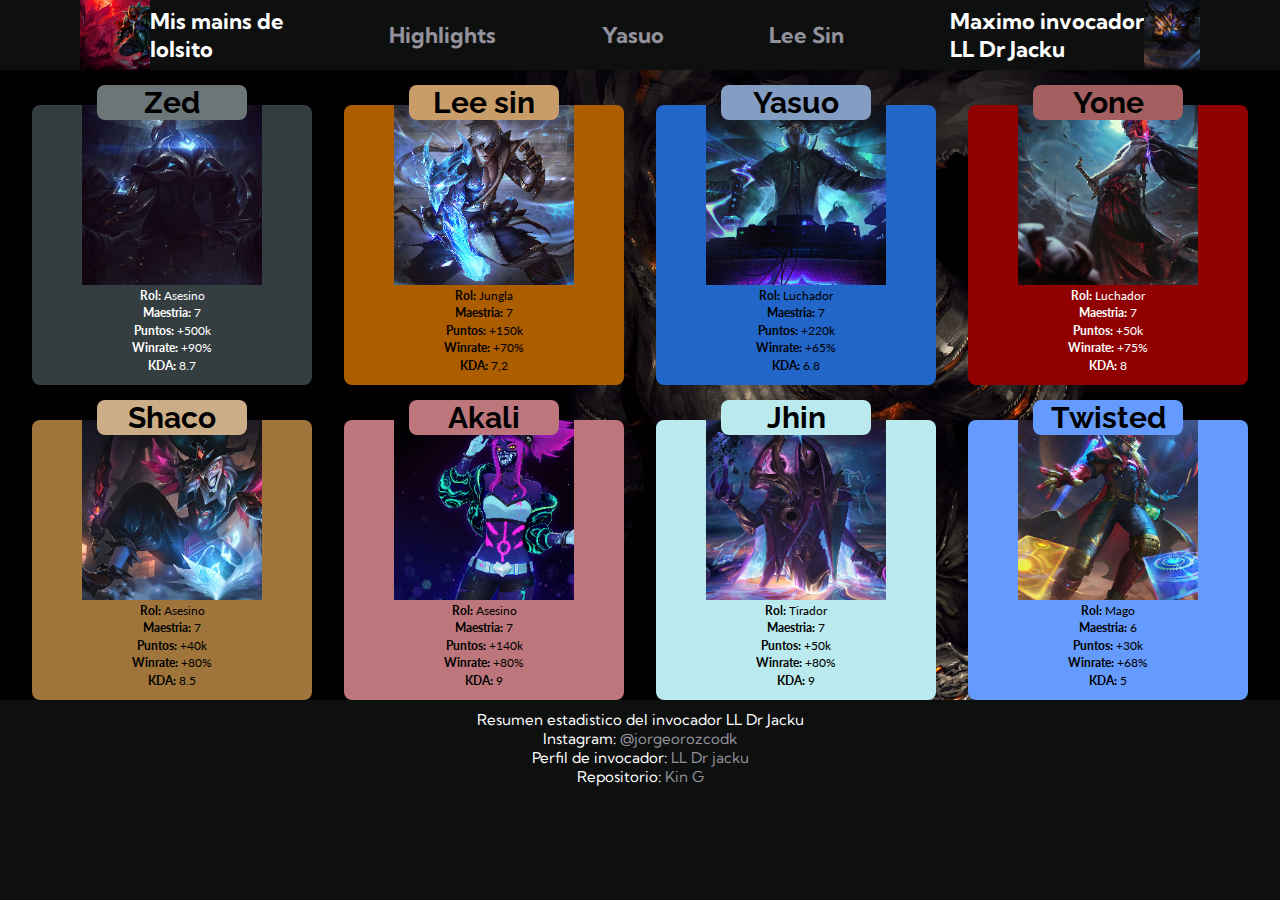
<file: docs/index.html>
<!DOCTYPE html>
<html lang="en">
<head>
    <meta charset="UTF-8">
    <meta http-equiv="X-UA-Compatible" content="IE=edge">
    <meta name="viewport" content="width=device-width, initial-scale=1.0">
    <title>Universe of LoL</title>
    <link href="https://fonts.googleapis.com/css2?family=Kumbh+Sans&display=swap" rel="stylesheet">
    <link href="https://fonts.googleapis.com/css2?family=Raleway:wght@300&display=swap" rel="stylesheet">
    <link href="https://fonts.googleapis.com/css2?family=Lato&display=swap" rel="stylesheet">
    <link rel="stylesheet" href="./style.css">
</head>
<body>
    <header>
        <div class="logo">
            <img src="./img/logo.png" alt="Logotipo primario">
            <h1>Mis mains de<br>lolsito</h1>
        </div>

        <div class="logo" id="replays">
            <h1><a href="./highlights.html" target="_blank">Highlights</a></h1>
        </div>

        <div class="logo" id="ot1">
            <h1><a href="./yasuo.html" target="_blank">Yasuo</a></h1>
        </div>

        <div class="logo" id="ot2">
            <h1><a href="./lee.html" target="_blank">Lee Sin</a></h1>
        </div>

        <div class="logo" id="autor">
            <h1>Maximo invocador<br>LL Dr Jacku</h1>
            <img src="./img/autor.png" alt="Autor">
        </div>
    </header>
    <main>
        <section class="lista-campeones">
            
            <div class="contenedor">
                <div class="titulo" id="zed-t">
                    <h2>Zed</h2>
                </div>
                <div class="campeon" id="zed">
                    <img src="./img/zed2.png" alt="Maestro de las sombras">
                    <p><b>Rol:</b> Asesino</p>
                    <p><b>Maestria:</b> 7</p>
                    <p><b>Puntos:</b> +500k</p>
                    <p><b>Winrate:</b> +90%</p>
                    <p><b>KDA:</b> 8.7</p>
                </div>
            </div>

            <div class="contenedor">
                <div class="titulo" id="lee-t">
                    <h2>Lee sin</h2>
                </div>
                <div class="campeon" id="lee">
                    <img src="./img/lee.png" alt="Monje ciego">
                    <p><b>Rol:</b> Jungla</p>
                    <p><b>Maestria:</b> 7</p>
                    <p><b>Puntos:</b> +150k</p>
                    <p><b>Winrate:</b> +70%</p>
                    <p><b>KDA:</b> 7,2</p>
                </div>
            </div>

            <div class="contenedor">
                <div class="titulo" id="yasuo-t">
                    <h2>Yasuo</h2>
                </div>
                <div class="campeon" id="yasuo">
                    <img src="./img/yasuo.png" alt="Maestro del viento">
                    <p><b>Rol:</b> Luchador</p>
                    <p><b>Maestria:</b> 7</p>
                    <p><b>Puntos:</b> +220k</p>
                    <p><b>Winrate:</b> +65%</p>
                    <p><b>KDA:</b> 6.8</p>
                </div>
            </div>

            <div class="contenedor">
                <div class="titulo" id="yone-t">
                    <h2>Yone</h2>
                </div>
                <div class="campeon" id="yone">
                    <img src="./img/yone.png" alt="Cazador fantasma">
                    <p><b>Rol:</b> Luchador</p>
                    <p><b>Maestria:</b> 7</p>
                    <p><b>Puntos:</b> +50k</p>
                    <p><b>Winrate:</b> +75%</p>
                    <p><b>KDA:</b> 8</p>
                </div>
            </div>

            <div class="contenedor">
                <div class="titulo" id="shaco-t">
                    <h2>Shaco</h2>
                </div>
                <div class="campeon" id="shaco">
                    <img src="./img/shaco.png" alt="Payaso">
                    <p><b>Rol:</b> Asesino</p>
                    <p><b>Maestria:</b> 7</p>
                    <p><b>Puntos:</b> +40k</p>
                    <p><b>Winrate:</b> +80%</p>
                    <p><b>KDA:</b> 8.5</p>
                </div>
            </div>

            <div class="contenedor">
                <div class="titulo" id="akali">
                    <h2>Akali</h2>
                </div>
                <div class="campeon" id="akali">
                    <img src="./img/akali.png" alt="Asesina">
                    <p><b>Rol:</b> Asesino</p>
                    <p><b>Maestria:</b> 7</p>
                    <p><b>Puntos:</b> +140k</p>
                    <p><b>Winrate:</b> +80%</p>
                    <p><b>KDA:</b> 9</p>
                </div>
            </div>

            <div class="contenedor">
                <div class="titulo" id="jhin">
                    <h2>Jhin</h2>
                </div>
                <div class="campeon" id="jhin">
                    <img src="./img/jhin.png" alt="Francotirador">
                    <p><b>Rol:</b> Tirador</p>
                    <p><b>Maestria:</b> 7</p>
                    <p><b>Puntos:</b> +50k</p>
                    <p><b>Winrate:</b> +80%</p>
                    <p><b>KDA:</b> 9</p>
                </div>
            </div>

            <div class="contenedor">
                <div class="titulo" id="fate">
                    <h2>Twisted</h2>
                </div>
                <div class="campeon" id="fate">
                    <img src="./img/fate.png" alt="Gambitero">
                    <p><b>Rol:</b> Mago</p>
                    <p><b>Maestria:</b> 6</p>
                    <p><b>Puntos:</b> +30k</p>
                    <p><b>Winrate:</b> +68%</p>
                    <p><b>KDA:</b> 5</p>
                </div>
            </div>

        </section>
    </main>
    <footer>
        <p>Resumen estadistico del invocador LL Dr Jacku</p>
        <p>Instagram: <a href="https://www.instagram.com/jorge.orozcodk/"" target="_blank">@jorgeorozcodk</a></p>
        <p>Perfil de invocador: <a href="https://www.leagueofgraphs.com/es/summoner/lan/LL+Dr+Jacku" target="_blank">LL Dr jacku</a></p>
        <p>Repositorio: <a href="https://github.com/Kin-George/Web-Design" target="_blank">Kin G</a></p>
    </footer>
</body>
</html>
</file>
<file: docs/style.css>
* {
    box-sizing: border-box;
    padding: 0px;
    margin: 0px;
}

html {
    font-size: 62.5%;
    background-color: rgb(14, 15, 15);
}

header {
    display: flex;
    justify-content: space-between;
    color: rgb(255, 255, 255);
    margin: 0 2rem;
    flex-wrap: wrap;
    font-size: 0.8rem;
}

.logo {
    display: flex;
    align-items: center;
    flex-direction: row;
    font-family: 'Kumbh Sans', sans-serif;
}

#replays {
    flex-direction: row;
}

#replays > h1 {
    margin-left: 1.4rem;
}

#ot1 {
    flex-direction: row;
}

#ot1 > h1 {
    margin-left: 1.4rem;
}

#ot2 {
    flex-direction: row;
}

#ot2 > h1 {
    margin-left: 1.4rem;
}

#autor {
    flex-direction: row-reverse;
}

#autor > h1 {
    margin-left: 1.4rem;
}

header>div>img {
    height: 7rem;
    width: auto;
}

.lista-campeones {
    background-image: url(img/fondo.png);
    display: flex;
    flex-direction: row;
    justify-content: space-evenly;
    flex-wrap: wrap;
    padding: 1rem;
}

.contenedor {
    display: flex;
    flex-direction: column;
    align-items: center;
}

.campeon {
    height: 28rem;
    width: 28rem;
    font-size: 1.2rem;
    border-radius: 0.8rem;
    display: flex;
    flex-direction: column;
    align-items: center;
    justify-content: space-between;
    padding-bottom: 1.2rem;
    font-family: 'Lato', sans-serif;
}

img {
    width: 18rem;
    height: 18rem;
}

.titulo {
    font-size: 2rem;
    width: 15rem;
    border-radius: 0.8rem;
    position: relative;
    top: 1.5rem;
    font-family: 'Raleway', sans-serif;
}

.titulo>h2 {
    display: flex;
    justify-content: center;
}

#zed {
    background-color: rgb(52, 61, 64);
    color: #ffffff;
}

#zed-t {
    background-color: rgb(108, 118, 121);
}

#lee {
    background-color: rgb(172, 93, 0);
}

#lee-t {
    background-color: rgb(201, 157, 106);
}

#yasuo {
    background-color: rgb(33, 102, 200);
}

#yasuo-t {
    background-color: rgb(131, 157, 195);
}

#yone {
    background-color: rgb(144, 0, 0);
    color: #ffffff;
}

#yone-t {
    background-color: rgb(164, 96, 96);
}

#shaco {
    background-color: rgb(159, 117, 60);
}

#shaco-t {
    background-color: rgb(203, 174, 136);
}

#akali {
    background-color: rgb(189, 118, 123);
}

#akali-t {
    background-color: rgb(190, 145, 148);
}

#jhin {
    background-color: rgb(186, 234, 237);
}

#jhin-t {
    background-color: rgb(207, 219, 219);
}

#fate {
    background-color: rgb(101, 155, 255);
}

#fate-t {
    background-color: rgb(178, 195, 227);
}

footer {
    color: white;
    display: flex;
    align-items: center;
    flex-direction: column;
    justify-content: center;
    font-size: 1.5rem;
    font-family: 'Kumbh Sans', sans-serif;
    padding: 1rem 0;
}

a {
    text-decoration: none;
    color: rgb(147, 146, 156);
}

@media (min-width: 419px) {
    #autor {
        flex-direction: row;
    }
}

@media (min-width: 900px) {
    header {
        margin: 0 8rem;
        font-size: 1.1rem;
    }

    .campeon {
        margin: 0 3rem;
        font-size: 1.2rem;
    }
}

@media (min-width: 1080px) {
    .lista-campeones {
        justify-content: space-evenly;
        padding: 0;
    }

    .campeon {
        margin: 0;
        font-size: 1.2rem;
    }
}
</file>
